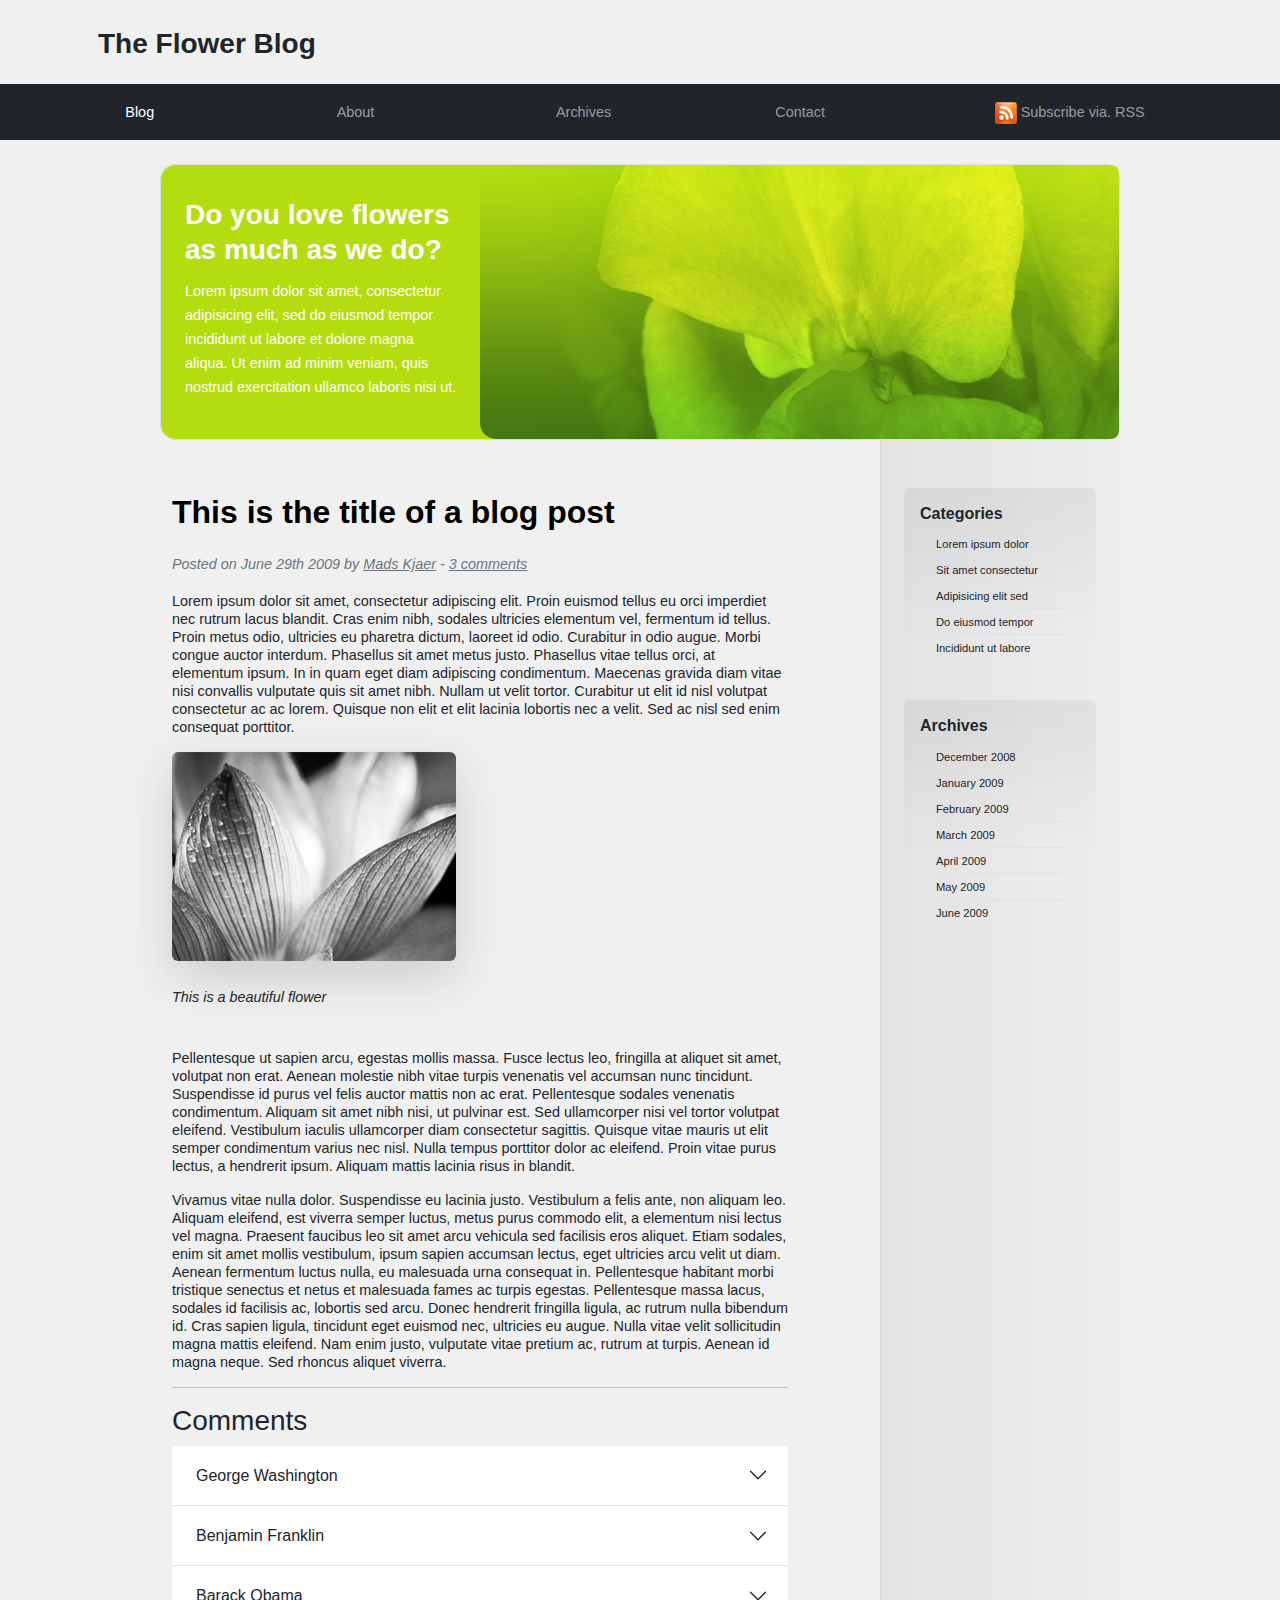
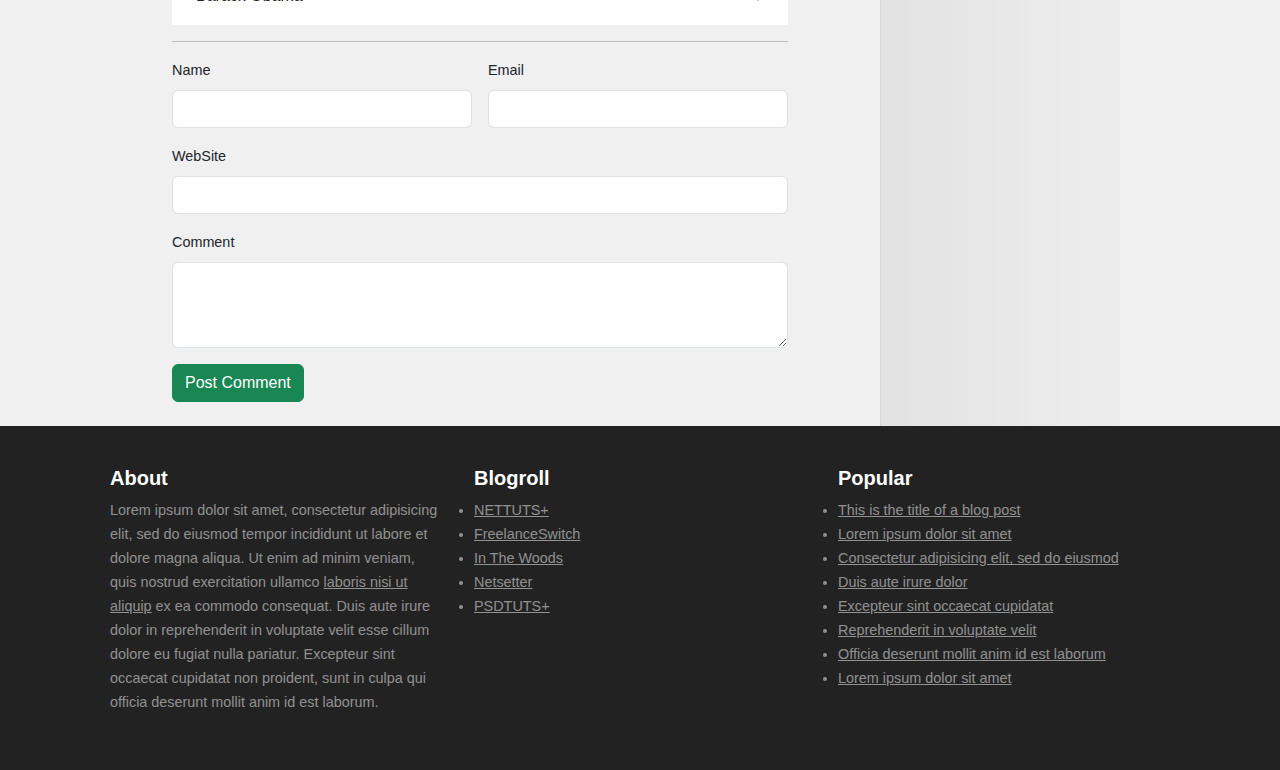
<file: Lab2/index.html>
<!DOCTYPE html>
<html lang="en">

<head>
    <meta charset="UTF-8">
    <meta http-equiv="X-UA-Compatible" content="IE=edge">
    <meta name="viewport" content="width=device-width, initial-scale=1.0">
    <link rel="stylesheet" href="../bootstrap-5.3.0-alpha1-dist/bootstrap-5.3.0-alpha1-dist/css/bootstrap.min.css">
    <!-- <link rel="stylesheet" href="../../Labs/Lab1/Reset_Css_File/reset-min.css"> -->
    <title>The Flower Blog _Bootstrap</title>
    <style>
        * {
            margin: 0;
            padding: 0;
            /* border: 2px solid red; */
        }

        body {
            font: 0.9rem/1.5rem Helvetica, Arial, sans-serif;
            background: #F0F0F0;
        }

        .navbar .nav-item .nav-link:hover {
            color: var(--bs-navbar-active-color);
        }

        #intro {
            background: #467612 url("Images/intro_background.png") repeat-x;
            background-size: 100%;
        }

        aside {

            background: url(Images/sidebar_background.png) top left;
        }

        aside section {
            background: url("Images/sidebar_section_background.png") repeat-x;
        }

        aside section ul li a {
            font-size: 0.7rem;
        }

        aside section ul li a:hover,
        #comments .accordion-item button a:hover {
            text-decoration: underline !important;
        }

        #comments article header a {
            font-weight: bold;
            color: #000;
        }

        footer {

            background: #222;
        }
        .text-responsive {
  font-size: calc(100% + 1vw + 1vh);
}

    </style>
</head>

<body>

    <header class="container d-block ">
        <h1 class=" fs-3 fw-bold pt-3 pb-1 px-3 lh-lg">
            The Flower Blog
        </h1>
    </header>
    <nav class="navbar navbar-expand-lg navbar-dark bg-dark container-fluid ">
        <div class="container">
            <button class="navbar-toggler" type="button" data-bs-toggle="collapse" data-bs-target="#navbarTogglerDemo02"
                aria-controls="navbarTogglerDemo02" aria-expanded="false" aria-label="Toggle navigation">
                <span class="navbar-toggler-icon"></span>
            </button>
            <div class="row collapse navbar-collapse" id="navbarTogglerDemo02">
                <ul class="justify-content-evenly navbar-nav me-auto mb-2 mb-lg-0 ">
                    <li class="col-md-2 nav-item fc-light  ps-3">
                        <a class="nav-link active " aria-current="page" href="#">Blog</a>
                    </li>
                    <li class="col-md-2 nav-item ps-2">
                        <a class="nav-link " href="#">About</a>
                    </li>
                    <li class="col-md-2 nav-item  ps-2">
                        <a class="nav-link" href="#">Archives</a>
                    </li>
                    <li class="col-md-2 nav-item  ps-2">
                        <a class="nav-link" href="#">Contact</a>
                    </li>
                    <li class="col-md-2 nav-item  ps-2">
                        <a class="nav-link" href="#">
                            <img src="Images/rss.png"></img>
                            Subscribe via. RSS</a>
                    </li>
                </ul>
            </div>
        </div>
    </nav>

    <section class="container mx-auto w-75">
        <section class="row py-0 px-0  border rounded-4 mt-4 " id="intro">
            <div class="col-12 col-md-4 px-4 pt-3 pb-4">
                <header>
                    <h2 class="h3 fw-bold pt-3 pb-1 lh-sm text-white">
                        Do you love flowers as much as we do?</h2>
                </header>
                <p class="text-white lh-md text-break fw-light">
                    Lorem ipsum dolor sit amet, consectetur adipisicing elit, sed do eiusmod tempor
                    incididunt ut labore et dolore magna aliqua. Ut enim ad minim veniam, quis nostrud
                    exercitation ullamco laboris nisi ut.</p>
            </div>
            <img class="col-12 col-md-8 py-0 px-0 object-fit-fit  rounded-end-3 rounded-start-4"
                src="./Images/intro_flower.png" alt="Flower" />
        </section>

        <section class="row py-0 px-0 " id="main_content">
            <section class="col-12 col-md-8  pt-3 pb-4 mt-4">
                <section>
                    <article>
                        <header>
                            <h2 class="fw-bold text-black lh-lg">
                                This is the title of a blog post</h2>
                            <p class="text-secondary fst-italic">
                                Posted on June 29th 2009 by <a href="#" class="text-secondary">Mads Kjaer</a> - <a
                                    href="#comments" class="text-secondary">3 comments</a></p>
                        </header>
                        <div>
                            <p class="text-break  lh-sm">
                                Lorem ipsum dolor sit amet, consectetur adipiscing elit. Proin euismod tellus eu
                                orci imperdiet nec rutrum lacus blandit. Cras enim nibh, sodales ultricies elementum
                                vel, fermentum id tellus. Proin metus odio, ultricies eu pharetra dictum, laoreet
                                id odio. Curabitur in odio augue. Morbi congue auctor interdum. Phasellus sit amet
                                metus justo. Phasellus vitae tellus orci, at elementum ipsum. In in quam eget diam
                                adipiscing condimentum. Maecenas gravida diam vitae nisi convallis vulputate quis
                                sit amet nibh. Nullam ut velit tortor. Curabitur ut elit id nisl volutpat consectetur
                                ac ac lorem. Quisque non elit et elit lacinia lobortis nec a velit. Sed ac nisl
                                sed enim consequat porttitor.</p>

                            <figure>
                                <img class="img-fluid shadow-lg rounded mx-auto" src="./Images/flower.png" alt="Flower">
                                <figcaption class="mt-4"><i>This is a beautiful flower</i></figcaption>
                            </figure><br />
                            <p class="text-break  lh-sm">
                                Pellentesque ut sapien arcu, egestas mollis massa. Fusce lectus leo, fringilla at
                                aliquet sit amet, volutpat non erat. Aenean molestie nibh vitae turpis venenatis
                                vel accumsan nunc tincidunt. Suspendisse id purus vel felis auctor mattis non ac
                                erat. Pellentesque sodales venenatis condimentum. Aliquam sit amet nibh nisi, ut
                                pulvinar est. Sed ullamcorper nisi vel tortor volutpat eleifend. Vestibulum iaculis
                                ullamcorper diam consectetur sagittis. Quisque vitae mauris ut elit semper condimentum
                                varius nec nisl. Nulla tempus porttitor dolor ac eleifend. Proin vitae purus lectus,
                                a hendrerit ipsum. Aliquam mattis lacinia risus in blandit.</p>
                            <p class="text-break lh-sm">
                                Vivamus vitae nulla dolor. Suspendisse eu lacinia justo. Vestibulum a felis ante,
                                non aliquam leo. Aliquam eleifend, est viverra semper luctus, metus purus commodo
                                elit, a elementum nisi lectus vel magna. Praesent faucibus leo sit amet arcu vehicula
                                sed facilisis eros aliquet. Etiam sodales, enim sit amet mollis vestibulum, ipsum
                                sapien accumsan lectus, eget ultricies arcu velit ut diam. Aenean fermentum luctus
                                nulla, eu malesuada urna consequat in. Pellentesque habitant morbi tristique senectus
                                et netus et malesuada fames ac turpis egestas. Pellentesque massa lacus, sodales
                                id facilisis ac, lobortis sed arcu. Donec hendrerit fringilla ligula, ac rutrum
                                nulla bibendum id. Cras sapien ligula, tincidunt eget euismod nec, ultricies eu
                                augue. Nulla vitae velit sollicitudin magna mattis eleifend. Nam enim justo, vulputate
                                vitae pretium ac, rutrum at turpis. Aenean id magna neque. Sed rhoncus aliquet viverra.
                            </p>
                        </div>
                    </article>
                </section>
                <section id="comments">
                    <hr />
                    <h3 class="">Comments</h3>
                    <div class="accordion accordion-flush" id="accordionFlushExample">
                        <div class="accordion-item">
                            <h2 class="accordion-header" id="flush-headingOne">
                                <button class="accordion-button collapsed" type="button" data-bs-toggle="collapse"
                                    data-bs-target="#flush-collapseOne" aria-expanded="false"
                                    aria-controls="flush-collapseOne">
                                    <a href="#" class="m-1 p link-dark text-decoration-none">George Washington</a>
                                </button>
                            </h2>
                            <div id="flush-collapseOne" class="accordion-collapse collapse"
                                aria-labelledby="flush-headingOne" data-bs-parent="#accordionFlushExample">
                                <div class="accordion-body">
                                    <span class="text-black-50">On June 29th 2009 at 23:35</span><br />
                                    <p>
                                        Lorem ipsum dolor sit amet, consectetur adipisicing elit, sed do eiusmod tempor
                                        incididunt ut labore et dolore magna aliqua. Ut enim ad minim veniam, quis
                                        nostrud
                                        exercitation ullamco laboris nisi ut.</p>
                                </div>
                            </div>
                        </div>
                        <div class="accordion-item">
                            <h2 class="accordion-header" id="flush-headingTwo">
                                <button class="accordion-button collapsed" type="button" data-bs-toggle="collapse"
                                    data-bs-target="#flush-collapseTwo" aria-expanded="false"
                                    aria-controls="flush-collapseTwo">
                                    <a href="#" class="m-1 p link-dark text-decoration-none">Benjamin Franklin</a>
                                </button>
                            </h2>
                            <div id="flush-collapseTwo" class="accordion-collapse collapse"
                                aria-labelledby="flush-headingTwo" data-bs-parent="#accordionFlushExample">
                                <div class="accordion-body">
                                    <span class="text-black-50">On June 29th 2009 at 23:40</span><br />
                                    <p>
                                        Lorem ipsum dolor sit amet, consectetur adipisicing elit, sed do eiusmod tempor
                                        incididunt ut labore et dolore magna aliqua. Ut enim ad minim veniam, quis
                                        nostrud
                                        exercitation ullamco laboris nisi ut.</p>
                                </div>
                            </div>
                        </div>
                        <div class="accordion-item">
                            <h2 class="accordion-header" id="flush-headingThree">
                                <button class="accordion-button collapsed" type="button" data-bs-toggle="collapse"
                                    data-bs-target="#flush-collapseThree" aria-expanded="false"
                                    aria-controls="flush-collapseThree">
                                    <a href="#" class="m-1 p link-dark text-decoration-none">Barack Obama</a>


                                </button>
                            </h2>
                            <div id="flush-collapseThree" class="accordion-collapse collapse"
                                aria-labelledby="flush-headingThree" data-bs-parent="#accordionFlushExample">
                                <div class="accordion-body">
                                    <span class="text-black-50">on June 29th 2009 at 23:59</span><br />
                                    <p>
                                        Lorem ipsum dolor sit amet, consectetur adipisicing elit, sed do eiusmod tempor
                                        incididunt ut labore et dolore magna aliqua. Ut enim ad minim veniam, quis
                                        nostrud
                                        exercitation ullamco laboris nisi ut.</p>
                                </div>
                            </div>
                        </div>
                </section>
                <hr>
                <section>
                    <form class="row g-3">
                        <div class="col-md-6">

                            <label for="formGroupExampleInput" class="form-label">Name</label>
                            <input type="text" class="form-control" id="formGroupExampleInput">
                        </div>
                        <div class="col-md-6">
                            <label for="inputEmail4" class="form-label">Email</label>
                            <input type="email" class="form-control" id="inputEmail4">
                        </div>
                        <div class="col-12">
                            <label for="inputAddress" class="form-label">WebSite</label>
                            <input type="text" class="form-control" id="inputAddress" placeholder="">
                        </div>
                        <div class="col-12">
                            <label for="exampleFormControlTextarea1" class="form-label">Comment</label>
                            <textarea class="form-control" id="exampleFormControlTextarea1" rows="3"></textarea>
                        </div>
                        <div class="col-12">
                            <button type="submit" class="btn btn-success">Post Comment</button>
                        </div>
                    </form>
                </section>
            </section>

            <aside class="col-12 col-md-3 offset-md-1 py-5 px-4 d-none d-md-block" id="aside">
                <section class="py-3 px-3 rounded mb-4 ">
                    <header>
                        <h6 class="fw-bold">
                            Categories</h6>
                    </header>
                    <ul class="list-group list-group-flush mx-md-3 ">
                        <li class="list-group-item bg-transparent m-0 p-0"><a
                                class="text-decoration-none link-dark hover-" href="#">Lorem ipsum dolor</a></li>
                        <li class="list-group-item bg-transparent m-0 p-0"><a class="text-decoration-none link-dark"
                                href="#">Sit amet consectetur</a></li>
                        <li class="list-group-item bg-transparent m-0 p-0"><a class="text-decoration-none link-dark"
                                href="#">Adipisicing elit sed</a></li>
                        <li class="list-group-item bg-transparent m-0 p-0"><a class="text-decoration-none link-dark"
                                href="#">Do eiusmod tempor</a></li>
                        <li class="list-group-item bg-transparent m-0 p-0"><a class="text-decoration-none link-dark"
                                href="#">Incididunt ut labore</a></li>
                    </ul>
                </section>
                <section class="py-3 px-3 rounded mb-4">
                    <header>
                        <h6 class=" fw-bold">
                            Archives</h6>
                    </header>
                    <ul class="list-group list-group-flush mx-md-3 ">
                        <li class="list-group-item bg-transparent m-0 p-0"><a class="text-decoration-none link-dark"
                                href="#">December 2008</a></li>
                        <li class="list-group-item bg-transparent m-0 p-0"><a class="text-decoration-none link-dark"
                                href="#">January 2009</a></li>
                        <li class="list-group-item bg-transparent m-0 p-0"><a class="text-decoration-none link-dark"
                                href="#">February 2009</a></li>
                        <li class="list-group-item bg-transparent m-0 p-0"><a class="text-decoration-none link-dark"
                                href="#">March 2009</a></li>
                        <li class="list-group-item bg-transparent m-0 p-0"><a class="text-decoration-none link-dark"
                                href="#">April 2009</a></li>
                        <li class="list-group-item bg-transparent m-0 p-0"><a class="text-decoration-none link-dark"
                                href="#">May 2009</a></li>
                        <li class="list-group-item bg-transparent m-0 p-0"><a class="text-decoration-none link-dark"
                                href="#">June 2009</a></li>
                    </ul>
                </section>
            </aside>
        </section>
    </section>
    <footer class="container-fluid">
        <div class=" container">
            <div class="row  p-4">
                <section class="col-md-4 p-3" id="about">
                    <header>
                        <h3 class="text-white  h5 fw-bold">
                            About</h3>
                    </header>
                    <p class="text-white-50">
                        Lorem ipsum dolor sit amet, consectetur adipisicing elit, sed do eiusmod tempor
                        incididunt ut labore et dolore magna aliqua. Ut enim ad minim veniam, quis nostrud
                        exercitation ullamco <a href="#" class="text-white-50">laboris nisi ut aliquip</a> ex ea commodo
                        consequat.
                        Duis aute irure dolor in reprehenderit in voluptate velit esse cillum dolore eu
                        fugiat nulla pariatur. Excepteur sint occaecat cupidatat non proident, sunt in culpa
                        qui officia deserunt mollit anim id est laborum.</p>
                </section>
                <section class="col-md-4 p-3" id="blogroll">
                    <header>
                        <h3 class="text-white h5 fw-bold">
                            Blogroll</h3>
                    </header>
                    <ul class="text-white-50 list-group ">
                        <li><a href="#" class="text-white-50">NETTUTS+</a></li>
                        <li><a href="#" class="text-white-50">FreelanceSwitch</a></li>
                        <li><a href="#" class="text-white-50">In The Woods</a></li>
                        <li><a href="#" class="text-white-50">Netsetter</a></li>
                        <li><a href="#" class="text-white-50">PSDTUTS+</a></li>
                    </ul>
                </section>
                <section class="col-md-4 p-3" id="popular">
                    <header>
                        <h3 class="text-white h5 fw-bold">
                            Popular</h3>
                    </header>
                    <ul class="text-white-50 list-group">
                        <li><a href="#" class="text-white-50">This is the title of a blog post</a></li>
                        <li><a href="#" class="text-white-50">Lorem ipsum dolor sit amet</a></li>
                        <li><a href="#" class="text-white-50">Consectetur adipisicing elit, sed do eiusmod</a></li>
                        <li><a href="#" class="text-white-50">Duis aute irure dolor</a></li>
                        <li><a href="#" class="text-white-50">Excepteur sint occaecat cupidatat</a></li>
                        <li><a href="#" class="text-white-50">Reprehenderit in voluptate velit</a></li>
                        <li><a href="#" class="text-white-50">Officia deserunt mollit anim id est laborum</a></li>
                        <li><a href="#" class="text-white-50">Lorem ipsum dolor sit amet</a></li>
                    </ul>
                </section>
            </div>

        </div>
    </footer>
    <script src="../bootstrap-5.3.0-alpha1-dist/bootstrap-5.3.0-alpha1-dist/js/bootstrap.min.js"></script>
</body>

</html>
</file>
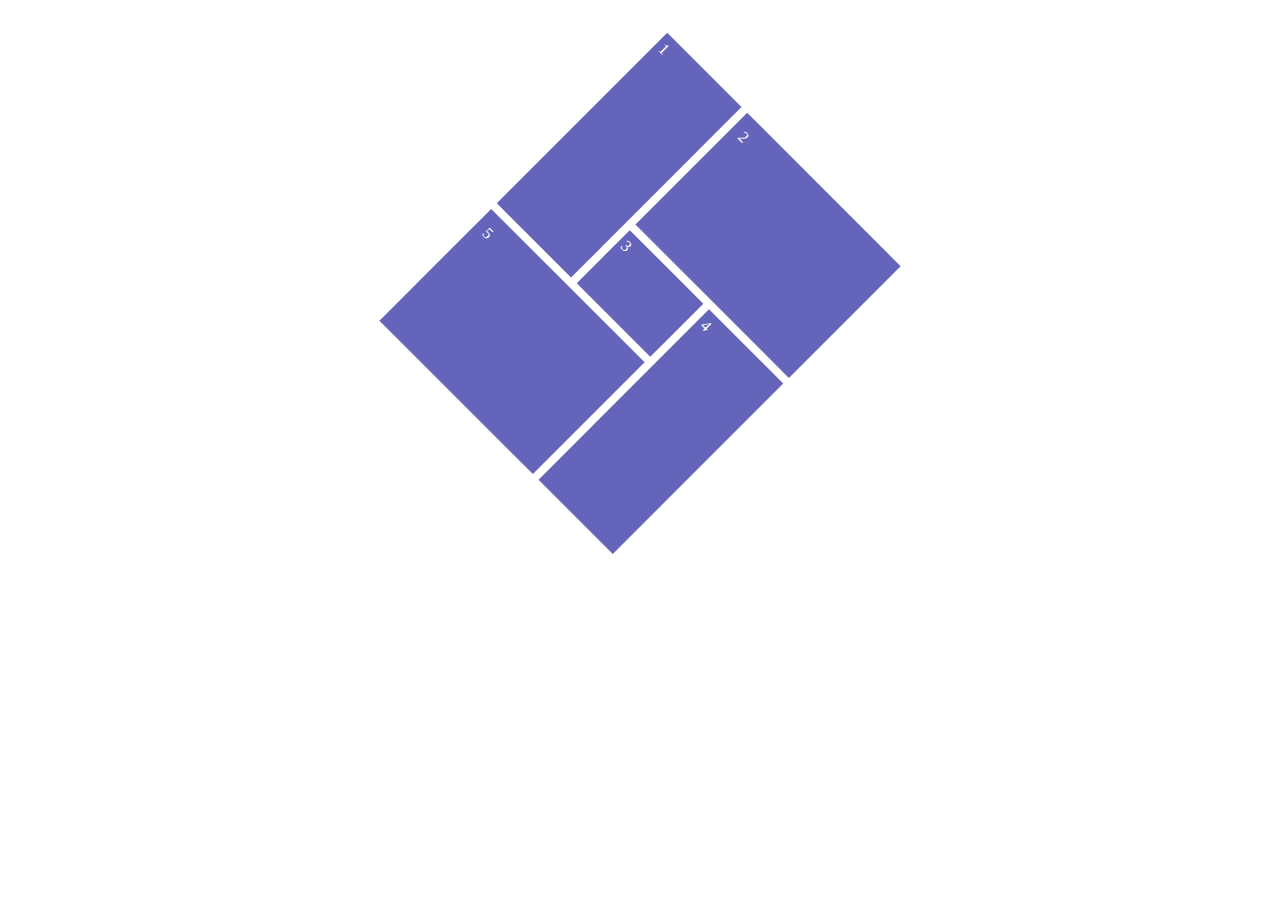
<file: Lab1/Bonus(Grid+Animation)/index.html>
<!DOCTYPE html>
<html lang="en">

<head>
    <meta charset="UTF-8">
    <meta http-equiv="X-UA-Compatible" content="IE=edge">
    <meta name="viewport" content="width=device-width, initial-scale=1.0">
    <link rel="stylesheet" href="mediaQuery.css">
    <title>Bonus</title>
</head>

<body>
    <div class="container">
        <div class="grid">
            <div class="child1">1</div>
            <div class="child2">2</div>
            <div class="child3">3</div>
            <div class="child4">4</div>
            <div class="child5">5</div>
        </div>
    </div>
</body>
</html>
</file>
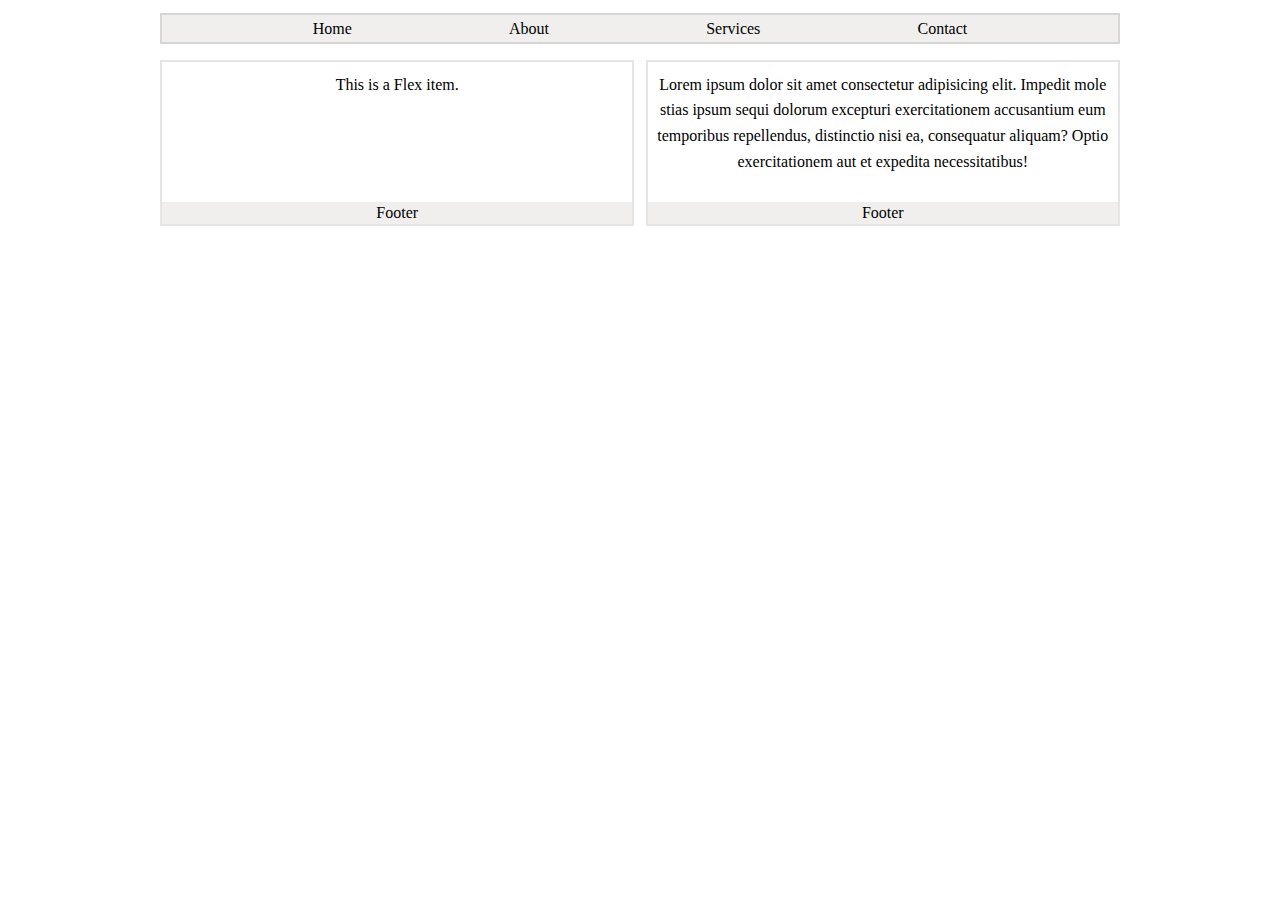
<file: Lab1/TaskOne_Flex/index.html>
<!DOCTYPE html>
<html lang="en">

<head>
    <meta charset="UTF-8">
    <meta http-equiv="X-UA-Compatible" content="IE=edge">
    <meta name="viewport" content="width=device-width, initial-scale=1.0">
    <link rel="stylesheet" href="mediaQuery.css">
    <title>Task One</title>
</head>

<body>
    <div class="container">

        <nav class="child">
            <div class="nav_child">Home</div>
            <div class="nav_child">About</div>
            <div class="nav_child">Services</div>
            <div class="nav_child">Contact</div>
        </nav>
        <div class="child">
            <div class="div_child">
                <p class="div_sub_class text ">This is a Flex item.</p>
                <footer class="div_sub_class">Footer</footer>
            </div>
            <div class="div_child">
                <p class="div_sub_class text">Lorem ipsum dolor sit amet consectetur adipisicing elit. Impedit molestias ipsum sequi dolorum excepturi exercitationem accusantium eum temporibus repellendus, distinctio nisi ea, consequatur aliquam? Optio exercitationem aut et expedita necessitatibus!</p>
                <br>
                <footer class="div_sub_class">Footer</footer>
            </div>
        </div>

    </div>
</body>

</html>
</file>
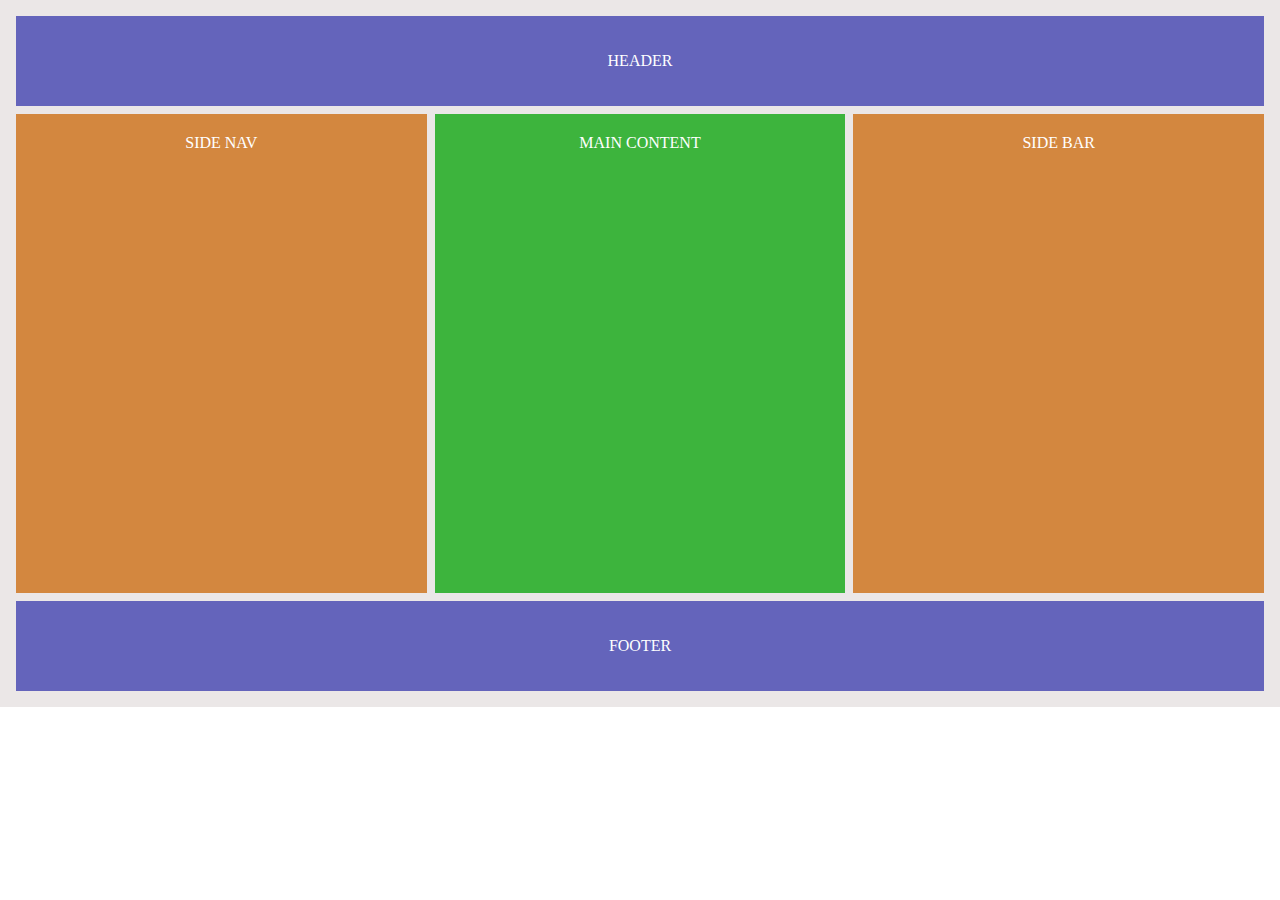
<file: Lab1/TaskThree_Grid/index.html>
<!DOCTYPE html>
<html lang="en">
<head>
    <meta charset="UTF-8">
    <meta http-equiv="X-UA-Compatible" content="IE=edge">
    <meta name="viewport" content="width=device-width, initial-scale=1.0">
    <link rel="stylesheet" href="mediaQuery.css">
    <title>Task Three Grid</title>
</head>
<body>
    <div class="container">
     <header class="child1">HEADER</header>
     <aside class="child2">SIDE NAV</aside>
     <main class="child3">MAIN CONTENT</main>
     <aside class="child4">SIDE BAR</aside>
     <footer class="child5">FOOTER</footer>
    </div>
</body>
</html>
</file>
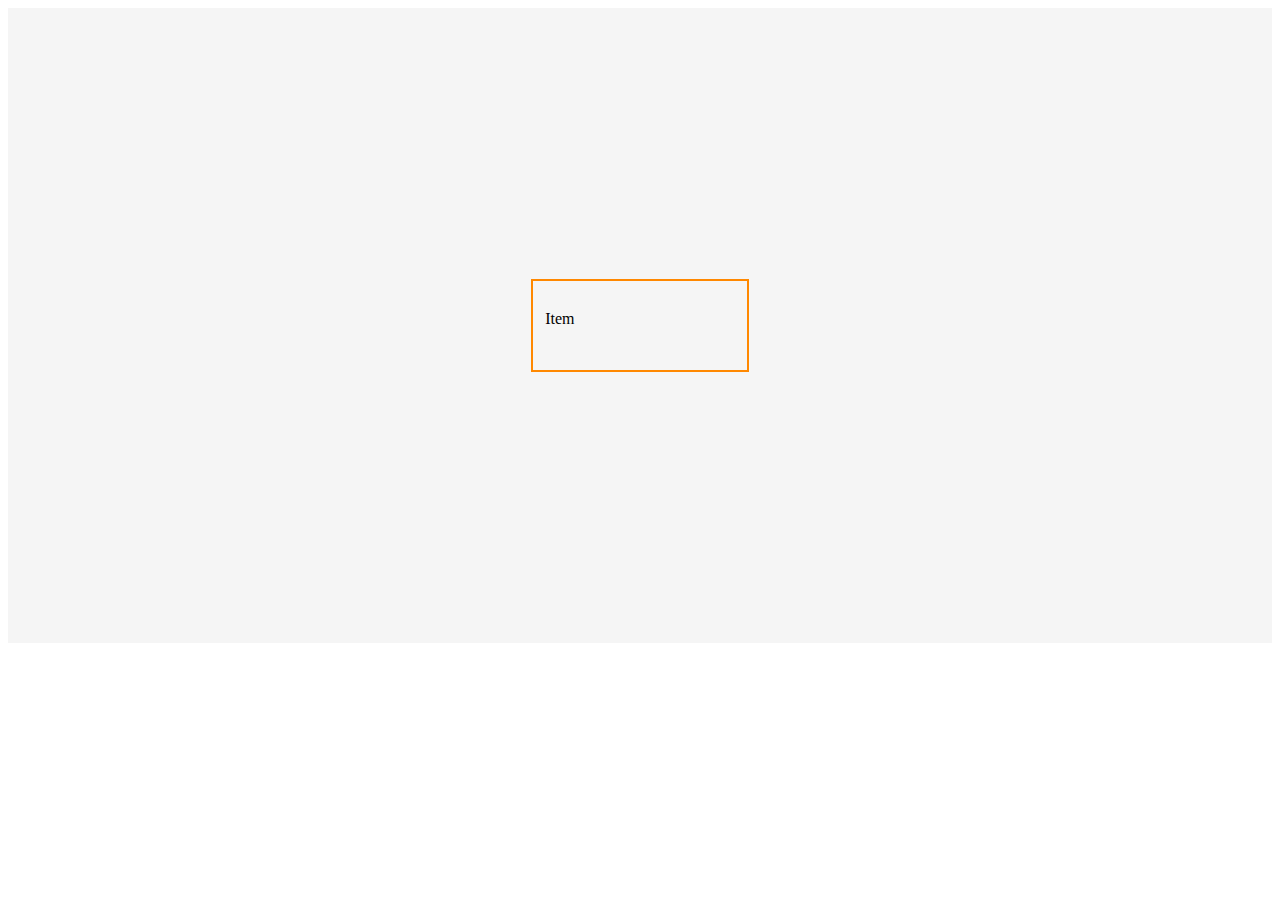
<file: Lab1/TaskTwo_Flex/index.html>
<!DOCTYPE html>
<html lang="en">
<head>
    <meta charset="UTF-8">
    <meta http-equiv="X-UA-Compatible" content="IE=edge">
    <meta name="viewport" content="width=device-width, initial-scale=1.0">
    <link rel="stylesheet" href="style.css">
    <title>Task Two</title>
</head>
<body>
    <div class="container">
        <div class="child">
            <p>Item</p>
        </div>   
    </div>
</body>
</html>
</file>
<file: Lab1/TaskTwo_Flex/style.css>
.container {
    background-color: whitesmoke;
    display: flex;
    height: 635px;
    align-items: center;
    justify-content: center;
    
}
.child{
    width: 15%;
    height: 10%;
    border: 2px solid rgb(255, 136, 0);
    padding: 1%;
}
@media (max-width:300px) {
    .child {
        width: auto;
        height: 5%;
    }
}
</file>
<file: Lab1/Bonus(Grid+Animation)/mediaQuery.css>
@import url("../Reset_Css_File/reset-min.css");
@import url("./style.css");
@media (max-width:600px) {
    .child1{
        grid-column: 1/2;
        grid-row: 1/3;
    }
    
    .child2{
        grid-column: 2/4;
        grid-row: 1/2;
    }
    .child3{
        grid-column: 2/3;
        grid-row: 2/3;
    }
    .child4{
        grid-column: 3/4;
        grid-row: 2/4;
    }
    .child5{
        grid-column: 1/3;
        grid-row: 3/4;
    }
}
</file>
<file: Lab1/TaskOne_Flex/mediaQuery.css>
@import url("../Reset_Css_File/reset-min.css");
@import url("./style.css");

@media (max-width:750px) {
    .child {
        flex-flow: column wrap;
        margin: auto;
        width: 75%;
    }

    .div_child {
        flex-flow: column wrap;
        margin: auto;
        width: 100%;
    }

    .nav_child {
        text-align: center;
    }
}
</file>
<file: Lab1/TaskThree_Grid/mediaQuery.css>
@import url("../Reset_Css_File/reset-min.css");
@import url("./style.css");

@media (max-width:900px) {
    .container {
        grid-template-columns: repeat(1, 1fr);
    }
    header,
    footer {
        grid-column: 1/2;
    }
    .child2{
        grid-column: 1/2;
        grid-row: 2/3;
    }
    .child3{
        grid-column: 1/2;
        grid-row: 3/4;
    }
    .child4{
        grid-column: 1/2;
        grid-row: 4/5;
    }
}
</file>
